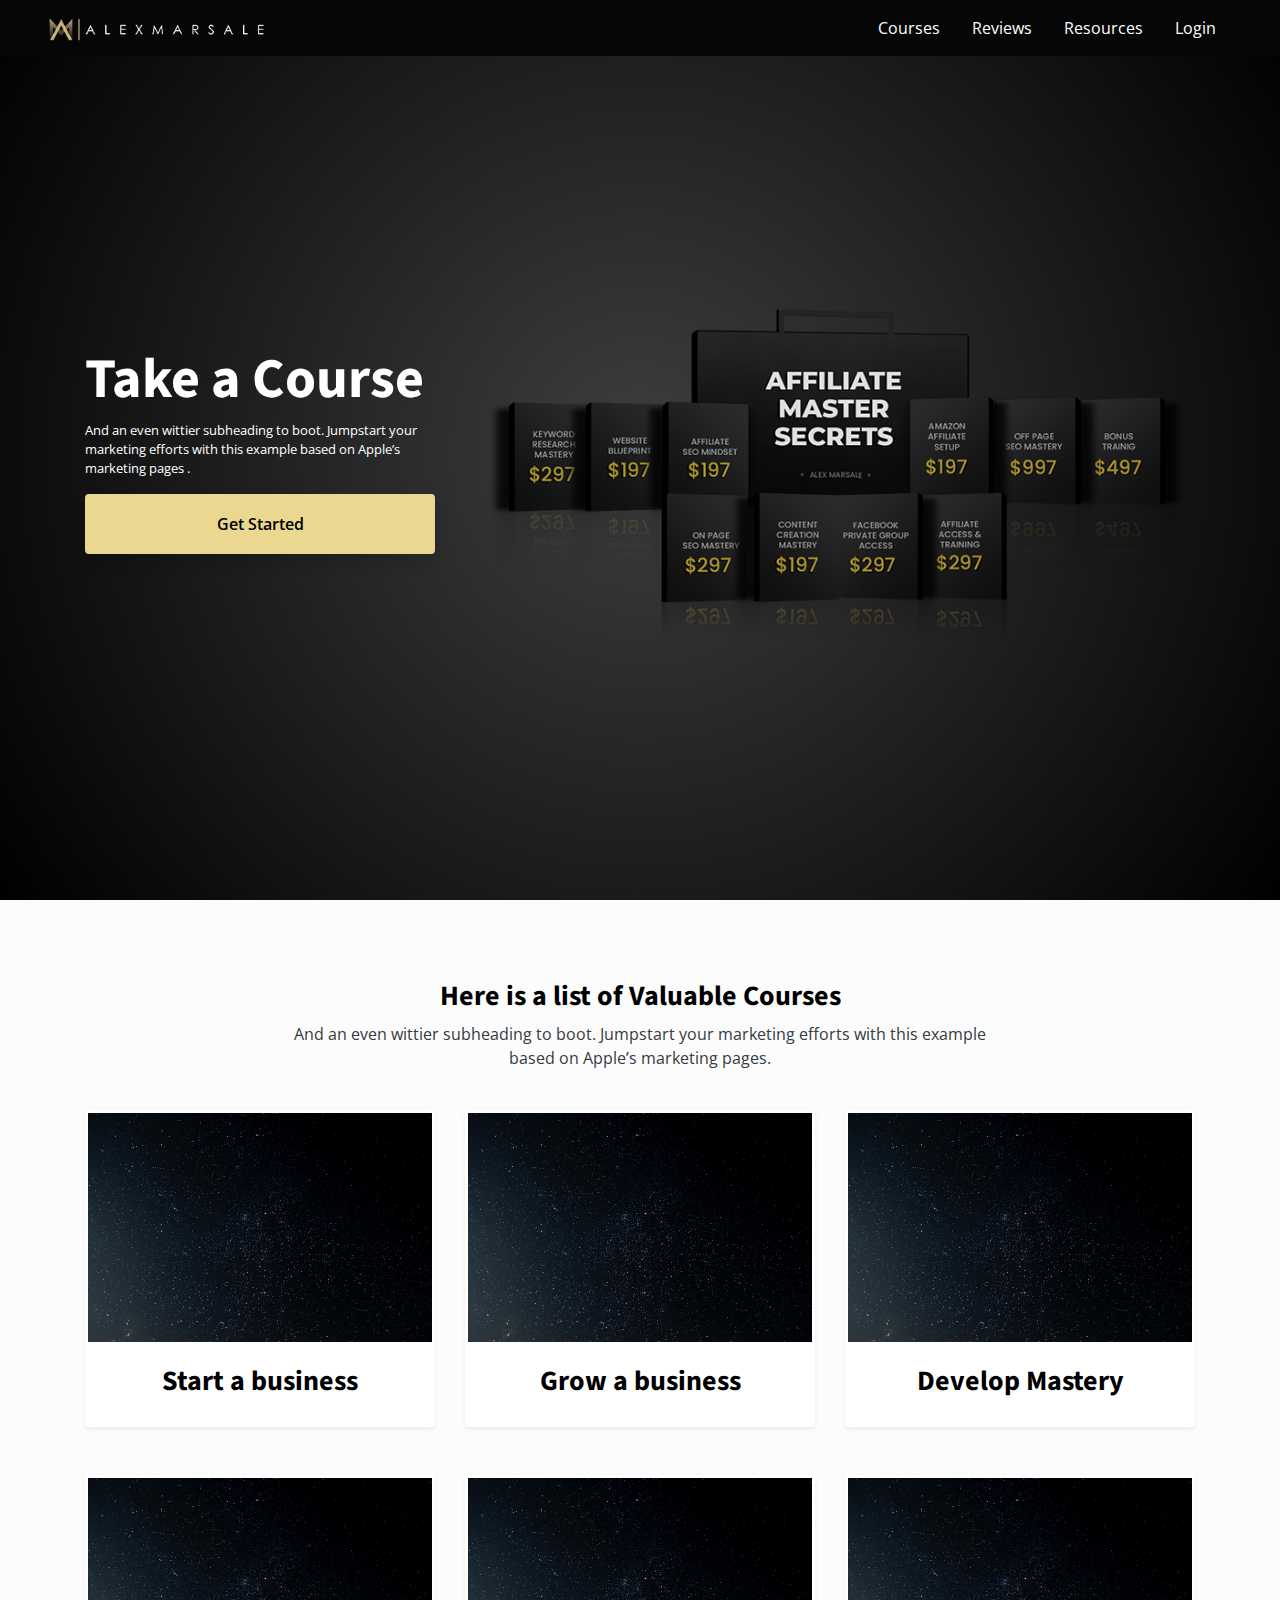
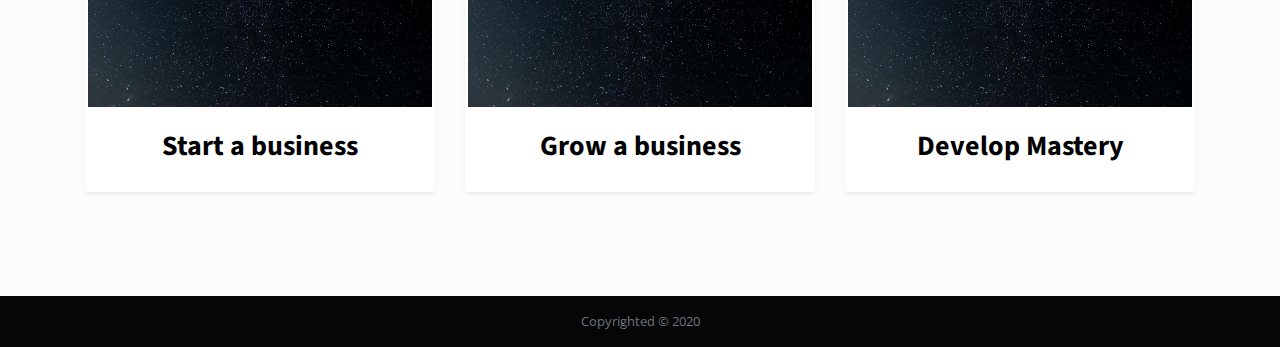
<file: courses.html>
<!doctype html>
<html lang="en">
<head>
    <!-- Required meta tags -->
    <meta charset="utf-8">
    <meta name="viewport" content="width=device-width, initial-scale=1, shrink-to-fit=no">

    <!-- Bootstrap CSS -->
    <link rel="stylesheet" href="https://stackpath.bootstrapcdn.com/bootstrap/4.5.2/css/bootstrap.min.css">
    <link rel="stylesheet" href="./assets/css/style.css">
    <link rel="stylesheet" href="./assets/css/responsive.css">

    <title>Alex Marsale</title>
</head>
<body>

<nav class="navbar navbar-expand-lg navbar-dark bg-dark px-lg-5 fixed-top">
    <a class="navbar-brand" href="index.html">
        <img src="./assets/img/logo-light.png" width="220" alt="Alex Marsale Logo">
    </a>
    <button class="navbar-toggler" type="button" data-toggle="collapse" data-target="#navbarSupportedContent" aria-controls="navbarSupportedContent" aria-expanded="false"
            aria-label="Toggle navigation">
        <span class="navbar-toggler-icon"></span>
    </button>

    <div class="collapse navbar-collapse" id="navbarSupportedContent">
        <ul class="navbar-nav ml-auto">
            <li class="nav-item">
                <a class="nav-link" href="courses.html">Courses</a>
            </li>
            <li class="nav-item">
                <a class="nav-link" href="reviews.html">Reviews</a>
            </li>
            <li class="nav-item">
                <a class="nav-link" href="resources.html">Resources</a>
            </li>
            <li class="nav-item">
                <a class="nav-link" href="login.html">Login</a>
            </li>
        </ul>
    </div>
</nav>

<header class="header bg-black-grad">
   <div class="container">
       <div class="row">
           <div class="col-md-4 v-centered">
               <h1 class="display-4 font-weight-bold text-white">
                   Take a Course
               </h1>
               <p class="lead text-white small">And an even wittier subheading to boot. Jumpstart your marketing efforts with this example based on Apple’s marketing
                   pages
                   .</p>
               <a class="btn btn-gold px-5 py-3 shadow" href="#">Get Started</a>
           </div>
           <div class="col-lg-8">
               <img src="./assets/img/courses.png" width="100%" alt="">
           </div>
       </div>
   </div>
</header>

<section id="courses">
    <div class="container">
        <div class="row justify-content-center">
            <div class="col-lg-8 text-center">
                <h3>
                    Here is a list of Valuable Courses
                </h3>
                <p class="text-dark">And an even wittier subheading to boot. Jumpstart your marketing efforts with this example based on Apple’s marketing pages.</p>
            </div>
        </div>
        <div class="row mt-4">
            <div class="col-lg-4 mb-4">
                <a href="#">
                    <div class="card border-0 rounded shadow-sm">
                        <div class="card-header border-bottom-0">
                            <img src="./assets/img/starry.jpg" width="100%" alt="">
                        </div>
                        <div class="card-body">
                            <h3 class="text-center">
                                Start a business
                            </h3>
                        </div>
                    </div>
                </a>
            </div>
            <div class="col-lg-4 mb-4">
                <a href="#">
                    <div class="card border-0 rounded shadow-sm">
                        <div class="card-header border-bottom-0">
                            <img src="./assets/img/starry.jpg" width="100%" alt="">
                        </div>
                        <div class="card-body">
                            <h3 class="text-center">
                                Grow a business
                            </h3>
                        </div>
                    </div>
                </a>
            </div>
            <div class="col-lg-4 mb-4">
                <a href="#">
                    <div class="card border-0 rounded shadow-sm">
                        <div class="card-header border-bottom-0">
                            <img src="./assets/img/starry.jpg" width="100%" alt="">
                        </div>
                        <div class="card-body">
                            <h3 class="text-center">
                                Develop Mastery
                            </h3>
                        </div>
                    </div>
                </a>
            </div>
        </div>
        <div class="row mt-4">
            <div class="col-lg-4 mb-4">
                <a href="#">
                    <div class="card border-0 rounded shadow-sm">
                        <div class="card-header border-bottom-0">
                            <img src="./assets/img/starry.jpg" width="100%" alt="">
                        </div>
                        <div class="card-body">
                            <h3 class="text-center">
                                Start a business
                            </h3>
                        </div>
                    </div>
                </a>
            </div>
            <div class="col-lg-4 mb-4">
                <a href="#">
                    <div class="card border-0 rounded shadow-sm">
                        <div class="card-header border-bottom-0">
                            <img src="./assets/img/starry.jpg" width="100%" alt="">
                        </div>
                        <div class="card-body">
                            <h3 class="text-center">
                                Grow a business
                            </h3>
                        </div>
                    </div>
                </a>
            </div>
            <div class="col-lg-4 mb-4">
                <a href="#">
                    <div class="card border-0 rounded shadow-sm">
                        <div class="card-header border-bottom-0">
                            <img src="./assets/img/starry.jpg" width="100%" alt="">
                        </div>
                        <div class="card-body">
                            <h3 class="text-center">
                                Develop Mastery
                            </h3>
                        </div>
                    </div>
                </a>
            </div>
        </div>
    </div>
</section>

<footer class="py-3 bg-dark">
    <div class="container">
        <div class="row">
            <div class="col-lg-12 text-center">
                <p class="small text-muted mb-0">Copyrighted &copy; 2020</p>
            </div>
        </div>
    </div>
</footer>


<!-- Optional JavaScript -->
<!-- jQuery first, then Popper.js, then Bootstrap JS -->
<script src="https://code.jquery.com/jquery-3.5.1.slim.min.js"></script>
<script src="https://cdn.jsdelivr.net/npm/popper.js@1.16.1/dist/umd/popper.min.js"></script>
<script src="https://stackpath.bootstrapcdn.com/bootstrap/4.5.2/js/bootstrap.min.js"></script>
</body>
</html>
</file>
<file: assets/css/style.css>
@import url("https://fonts.googleapis.com/css2?family=Source+Sans+Pro:wght@600;700&display=swap");
@import url("https://fonts.googleapis.com/css2?family=Open+Sans:wght@400;600;700;800&display=swap");
* {
  outline: none;
}

html, body {
  margin: 0;
  padding: 0;
}

body {
  background: #fcfcfc;
  font-family: "Open Sans", sans-serif;
  color: #000;
}

a {
  text-decoration: none;
  color: #000;
  opacity: 1;
}

a:hover {
  text-decoration: none;
  color: #191919;
}

h1, h2, h3, h4, h5, h6 {
  font-family: "Source Sans Pro", sans-serif;
  font-weight: 700;
}

section {
  padding: 80px 0;
}

.v-centered {
  display: flex;
  flex-direction: column;
  justify-content: center;
}

.bg-dark {
  background: #060606 !important;
}

.btn {
  font-weight: 600;
}

.btn-primary {
  background: #1A74DB;
  border: #1A74DB;
}

.btn-grad {
  background: #00d2ff;
  /* fallback for old browsers */
  background: -webkit-linear-gradient(to right, #3a7bd5, #00d2ff);
  /* Chrome 10-25, Safari 5.1-6 */
  background: linear-gradient(to right, #3a7bd5, #00d2ff);
  /* W3C, IE 10+/ Edge, Firefox 16+, Chrome 26+, Opera 12+, Safari 7+ */
  border: none;
  color: #fff !important;
}

.btn-gold, .btn-gold:focus, .btn-gold:active {
  background: #EBD890;
  border: 2px solid #EBD890;
  color: #000 !important;
}

.btn-gold:hover {
  background: transparent;
  border: 2px solid #EBD890;
  color: #000 !important;
}

.bg-black-grad {
  background: #3e3e3e;
  background: radial-gradient(circle, #3e3e3e 0%, black 100%);
}

.navbar-dark .navbar-nav .nav-link {
  color: #fff;
}

.header {
  display: flex;
  flex-direction: column;
  justify-content: center;
  min-height: 100vh;
  overflow: hidden;
}
.header .alexmarsaleImg img {
  position: absolute;
  right: 6%;
  bottom: -3px;
  filter: grayscale(1);
}
.header .btn-gold:hover {
  background: transparent;
  border: 2px solid #EBD890;
  color: #fff !important;
}

.program_row {
  margin-top: -150px;
}
.program_row .card {
  border-radius: 0px;
  border: 2px solid grey;
}
.program_row .card .card-header {
  border-top-left-radius: 0;
  border-top-right-radius: 0;
  background: #fff;
  padding: 0.2rem;
}
.program_row .card .card-body h5 {
  font-size: 26px;
  margin-bottom: 18px;
}
.program_row .card .card-body p {
  font-size: 14px;
  margin-bottom: 10px;
}
.program_row .card .card-body .btn {
  margin-top: 20px;
  padding: 10px 30px;
}

.card {
  border-radius: 0;
  border: 2px solid grey;
}
.card .card-header {
  border-top-left-radius: 0;
  border-top-right-radius: 0;
  background: #fff;
  padding: 0.2rem;
}

/*# sourceMappingURL=style.css.map */
</file>
<file: assets/css/responsive.css>
@media (min-width: 992px) {
  .navbar-expand-lg .navbar-nav .nav-link {
    padding-right: 1rem;
    padding-left: 1rem;
  }

  .caption {
    padding-left: 80px;
  }
}
@media (max-width: 991px) {
  .display-4 {
    font-size: 2.4rem;
  }

  .header {
    min-height: 540px;
  }
}

/*# sourceMappingURL=responsive.css.map */
</file>
